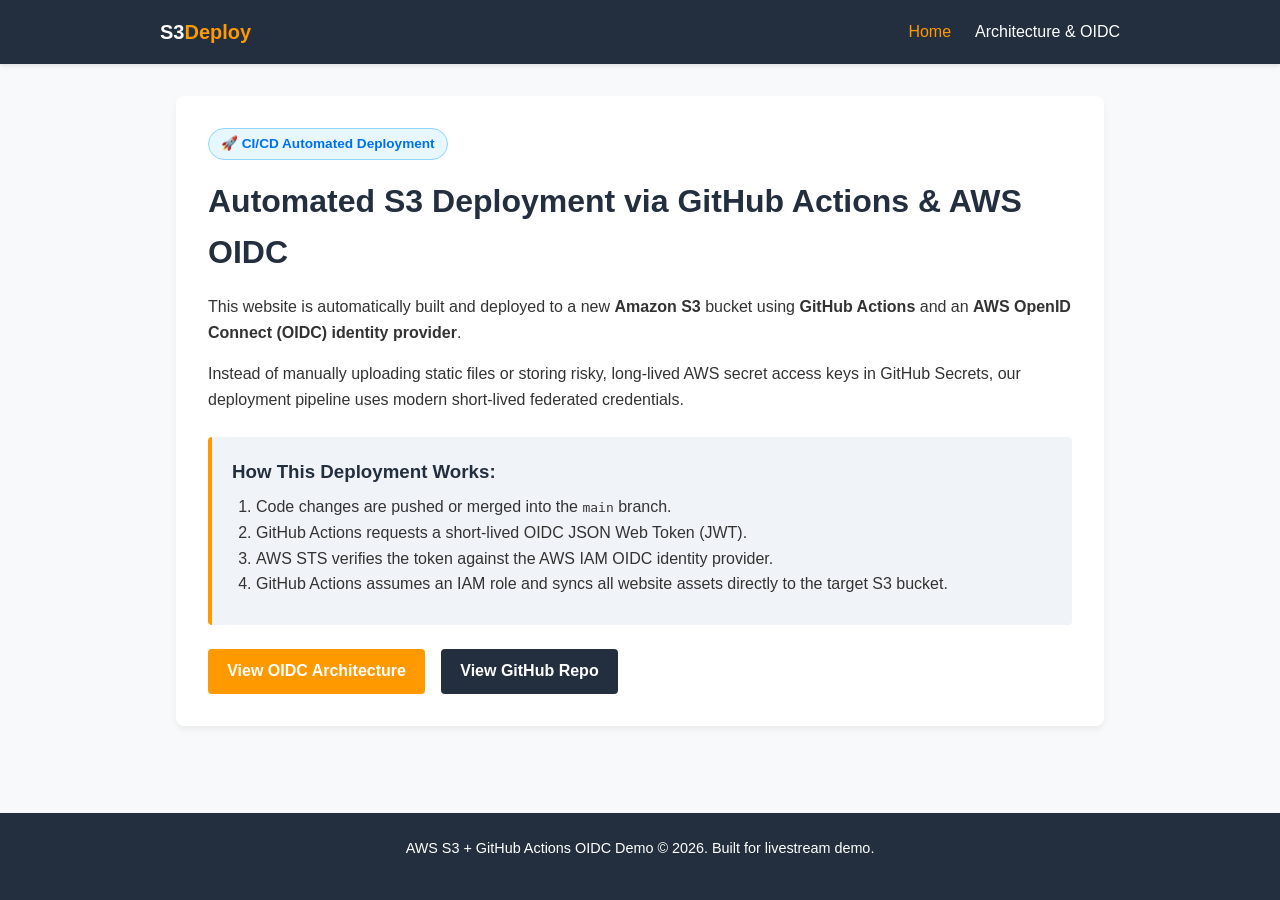
<file: index.html>
<!DOCTYPE html>
<html lang="en">
<head>
  <meta charset="UTF-8">
  <meta name="viewport" content="width=device-width, initial-scale=1.0">
  <title>AWS S3 Automated CI/CD Demo</title>
  <link rel="stylesheet" href="css/styles.css">
</head>
<body>
  <header>
    <nav>
      <a href="index.html" class="logo">S3<span>Deploy</span></a>
      <ul class="nav-links">
        <li><a href="index.html" class="active">Home</a></li>
        <li><a href="about.html">Architecture & OIDC</a></li>
      </ul>
    </nav>
  </header>

  <main>
    <div class="card">
      <div class="badge">🚀 CI/CD Automated Deployment</div>
      <h1>Automated S3 Deployment via GitHub Actions & AWS OIDC</h1>
      <p>This website is automatically built and deployed to a new <strong>Amazon S3</strong> bucket using <strong>GitHub Actions</strong> and an <strong>AWS OpenID Connect (OIDC) identity provider</strong>.</p>
      
      <p>Instead of manually uploading static files or storing risky, long-lived AWS secret access keys in GitHub Secrets, our deployment pipeline uses modern short-lived federated credentials.</p>

      <div class="highlight-box">
        <h3>How This Deployment Works:</h3>
        <ol style="margin-left: 1.5rem; margin-top: 0.5rem; margin-bottom: 0.5rem;">
          <li>Code changes are pushed or merged into the <code>main</code> branch.</li>
          <li>GitHub Actions requests a short-lived OIDC JSON Web Token (JWT).</li>
          <li>AWS STS verifies the token against the AWS IAM OIDC identity provider.</li>
          <li>GitHub Actions assumes an IAM role and syncs all website assets directly to the target S3 bucket.</li>
        </ol>
      </div>

      <div style="margin-top: 1.5rem; display: flex; gap: 1rem; flex-wrap: wrap;">
        <a href="about.html" class="btn">View OIDC Architecture</a>
        <a href="https://github.com/techcoachralph/aws-s3-livestream-website-demo" target="_blank" class="btn btn-secondary">View GitHub Repo</a>
      </div>
    </div>
  </main>

  <footer>
    <p>AWS S3 + GitHub Actions OIDC Demo &copy; 2026. Built for livestream demo.</p>
  </footer>
</body>
</html>
</file>
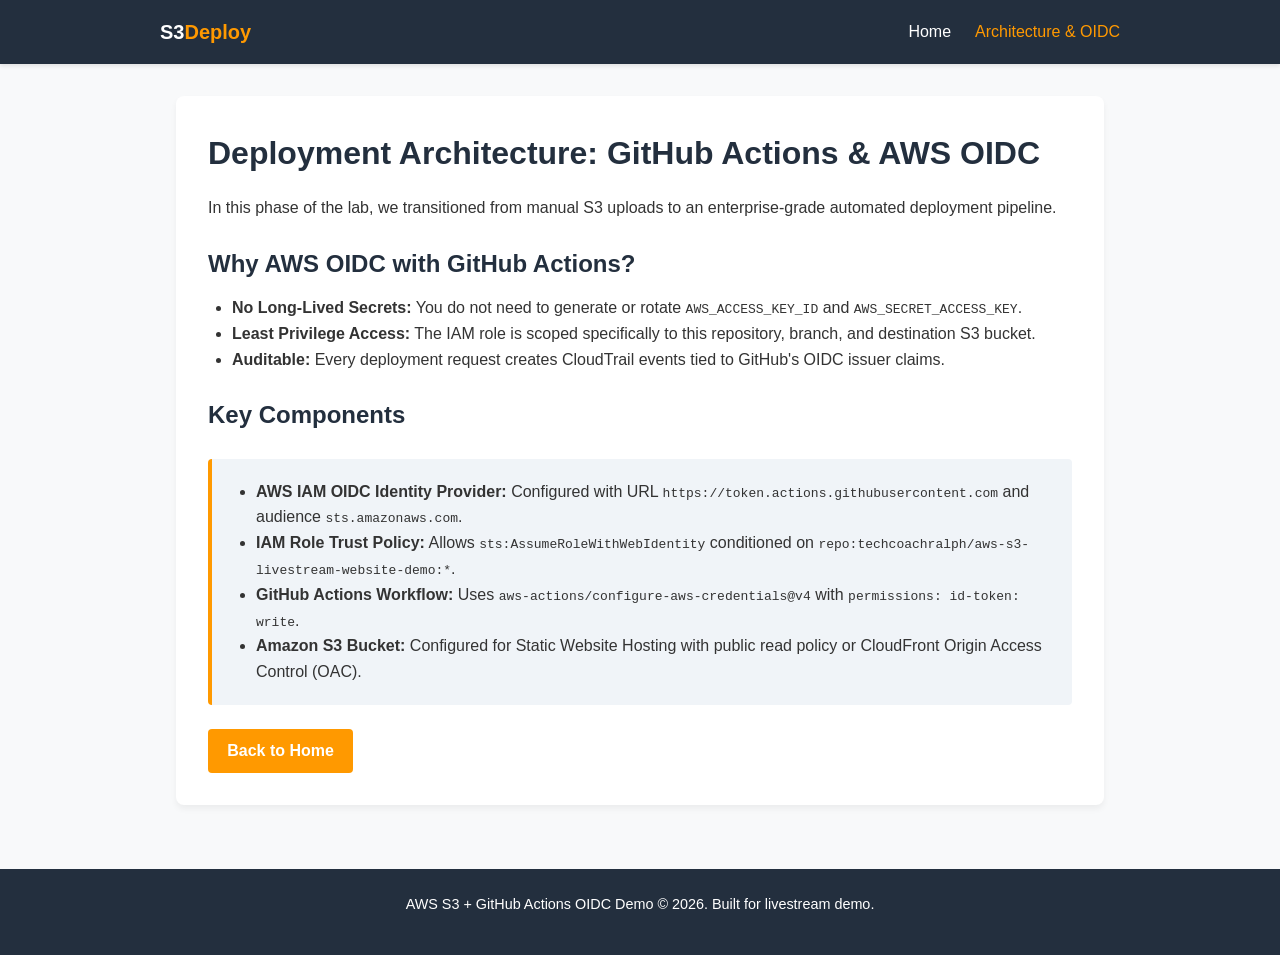
<file: about.html>
<!DOCTYPE html>
<html lang="en">
<head>
  <meta charset="UTF-8">
  <meta name="viewport" content="width=device-width, initial-scale=1.0">
  <title>Architecture - AWS S3 + GitHub Actions OIDC Demo</title>
  <link rel="stylesheet" href="css/styles.css">
</head>
<body>
  <header>
    <nav>
      <a href="index.html" class="logo">S3<span>Deploy</span></a>
      <ul class="nav-links">
        <li><a href="index.html">Home</a></li>
        <li><a href="about.html" class="active">Architecture & OIDC</a></li>
      </ul>
    </nav>
  </header>

  <main>
    <div class="card">
      <h1>Deployment Architecture: GitHub Actions & AWS OIDC</h1>
      <p>In this phase of the lab, we transitioned from manual S3 uploads to an enterprise-grade automated deployment pipeline.</p>

      <h2>Why AWS OIDC with GitHub Actions?</h2>
      <ul style="margin-left: 1.5rem; margin-bottom: 1.5rem;">
        <li><strong>No Long-Lived Secrets:</strong> You do not need to generate or rotate <code>AWS_ACCESS_KEY_ID</code> and <code>AWS_SECRET_ACCESS_KEY</code>.</li>
        <li><strong>Least Privilege Access:</strong> The IAM role is scoped specifically to this repository, branch, and destination S3 bucket.</li>
        <li><strong>Auditable:</strong> Every deployment request creates CloudTrail events tied to GitHub's OIDC issuer claims.</li>
      </ul>

      <h2>Key Components</h2>
      <div class="highlight-box">
        <ul style="margin-left: 1.5rem;">
          <li><strong>AWS IAM OIDC Identity Provider:</strong> Configured with URL <code>https://token.actions.githubusercontent.com</code> and audience <code>sts.amazonaws.com</code>.</li>
          <li><strong>IAM Role Trust Policy:</strong> Allows <code>sts:AssumeRoleWithWebIdentity</code> conditioned on <code>repo:techcoachralph/aws-s3-livestream-website-demo:*</code>.</li>
          <li><strong>GitHub Actions Workflow:</strong> Uses <code>aws-actions/configure-aws-credentials@v4</code> with <code>permissions: id-token: write</code>.</li>
          <li><strong>Amazon S3 Bucket:</strong> Configured for Static Website Hosting with public read policy or CloudFront Origin Access Control (OAC).</li>
        </ul>
      </div>

      <div style="margin-top: 1.5rem;">
        <a href="index.html" class="btn">Back to Home</a>
      </div>
    </div>
  </main>

  <footer>
    <p>AWS S3 + GitHub Actions OIDC Demo &copy; 2026. Built for livestream demo.</p>
  </footer>
</body>
</html>
</file>
<file: css/styles.css>
/* Simple, clean styling for the AWS S3 Livestream Demo site */
:root {
  --primary-color: #ff9900; /* AWS Orange */
  --dark-color: #232f3e;    /* AWS Squid Ink */
  --light-bg: #f8f9fa;
  --text-color: #333333;
  --card-bg: #ffffff;
}

* {
  box-sizing: border-box;
  margin: 0;
  padding: 0;
}

body {
  font-family: -apple-system, BlinkMacSystemFont, "Segoe UI", Roboto, Helvetica, Arial, sans-serif;
  line-height: 1.6;
  color: var(--text-color);
  background-color: var(--light-bg);
  display: flex;
  flex-direction: column;
  min-height: 100vh;
}

header {
  background-color: var(--dark-color);
  color: #ffffff;
  padding: 1rem 2rem;
  box-shadow: 0 2px 4px rgba(0,0,0,0.1);
}

nav {
  display: flex;
  justify-content: space-between;
  align-items: center;
  max-width: 960px;
  margin: 0 auto;
}

.logo {
  font-size: 1.25rem;
  font-weight: bold;
  color: #ffffff;
  text-decoration: none;
}

.logo span {
  color: var(--primary-color);
}

.nav-links {
  list-style: none;
  display: flex;
  gap: 1.5rem;
}

.nav-links a {
  color: #ffffff;
  text-decoration: none;
  font-weight: 500;
  transition: color 0.2s;
}

.nav-links a:hover,
.nav-links a.active {
  color: var(--primary-color);
}

main {
  flex: 1;
  max-width: 960px;
  margin: 2rem auto;
  padding: 0 1rem;
  width: 100%;
}

.card {
  background: var(--card-bg);
  border-radius: 8px;
  padding: 2rem;
  margin-bottom: 2rem;
  box-shadow: 0 4px 6px rgba(0,0,0,0.05);
}

.badge {
  display: inline-block;
  background-color: #e6f7ff;
  color: #0070f3;
  border: 1px solid #91d5ff;
  padding: 0.25rem 0.75rem;
  border-radius: 999px;
  font-size: 0.85rem;
  font-weight: 600;
  margin-bottom: 1rem;
}

.highlight-box {
  background-color: #f0f4f8;
  border-left: 4px solid var(--primary-color);
  padding: 1.25rem;
  border-radius: 4px;
  margin: 1.5rem 0;
}

h1 {
  margin-bottom: 1rem;
  color: var(--dark-color);
}

h2 {
  margin-top: 1.5rem;
  margin-bottom: 0.75rem;
  color: var(--dark-color);
}

h3 {
  margin-bottom: 0.5rem;
  color: var(--dark-color);
}

p {
  margin-bottom: 1rem;
}

.btn {
  display: inline-block;
  background-color: var(--primary-color);
  color: #ffffff;
  padding: 0.6rem 1.2rem;
  border-radius: 4px;
  text-decoration: none;
  font-weight: bold;
  transition: opacity 0.2s;
}

.btn-secondary {
  background-color: var(--dark-color);
}

.btn:hover {
  opacity: 0.9;
}

footer {
  text-align: center;
  padding: 1.5rem;
  background-color: var(--dark-color);
  color: #ffffff;
  font-size: 0.9rem;
}
</file>
